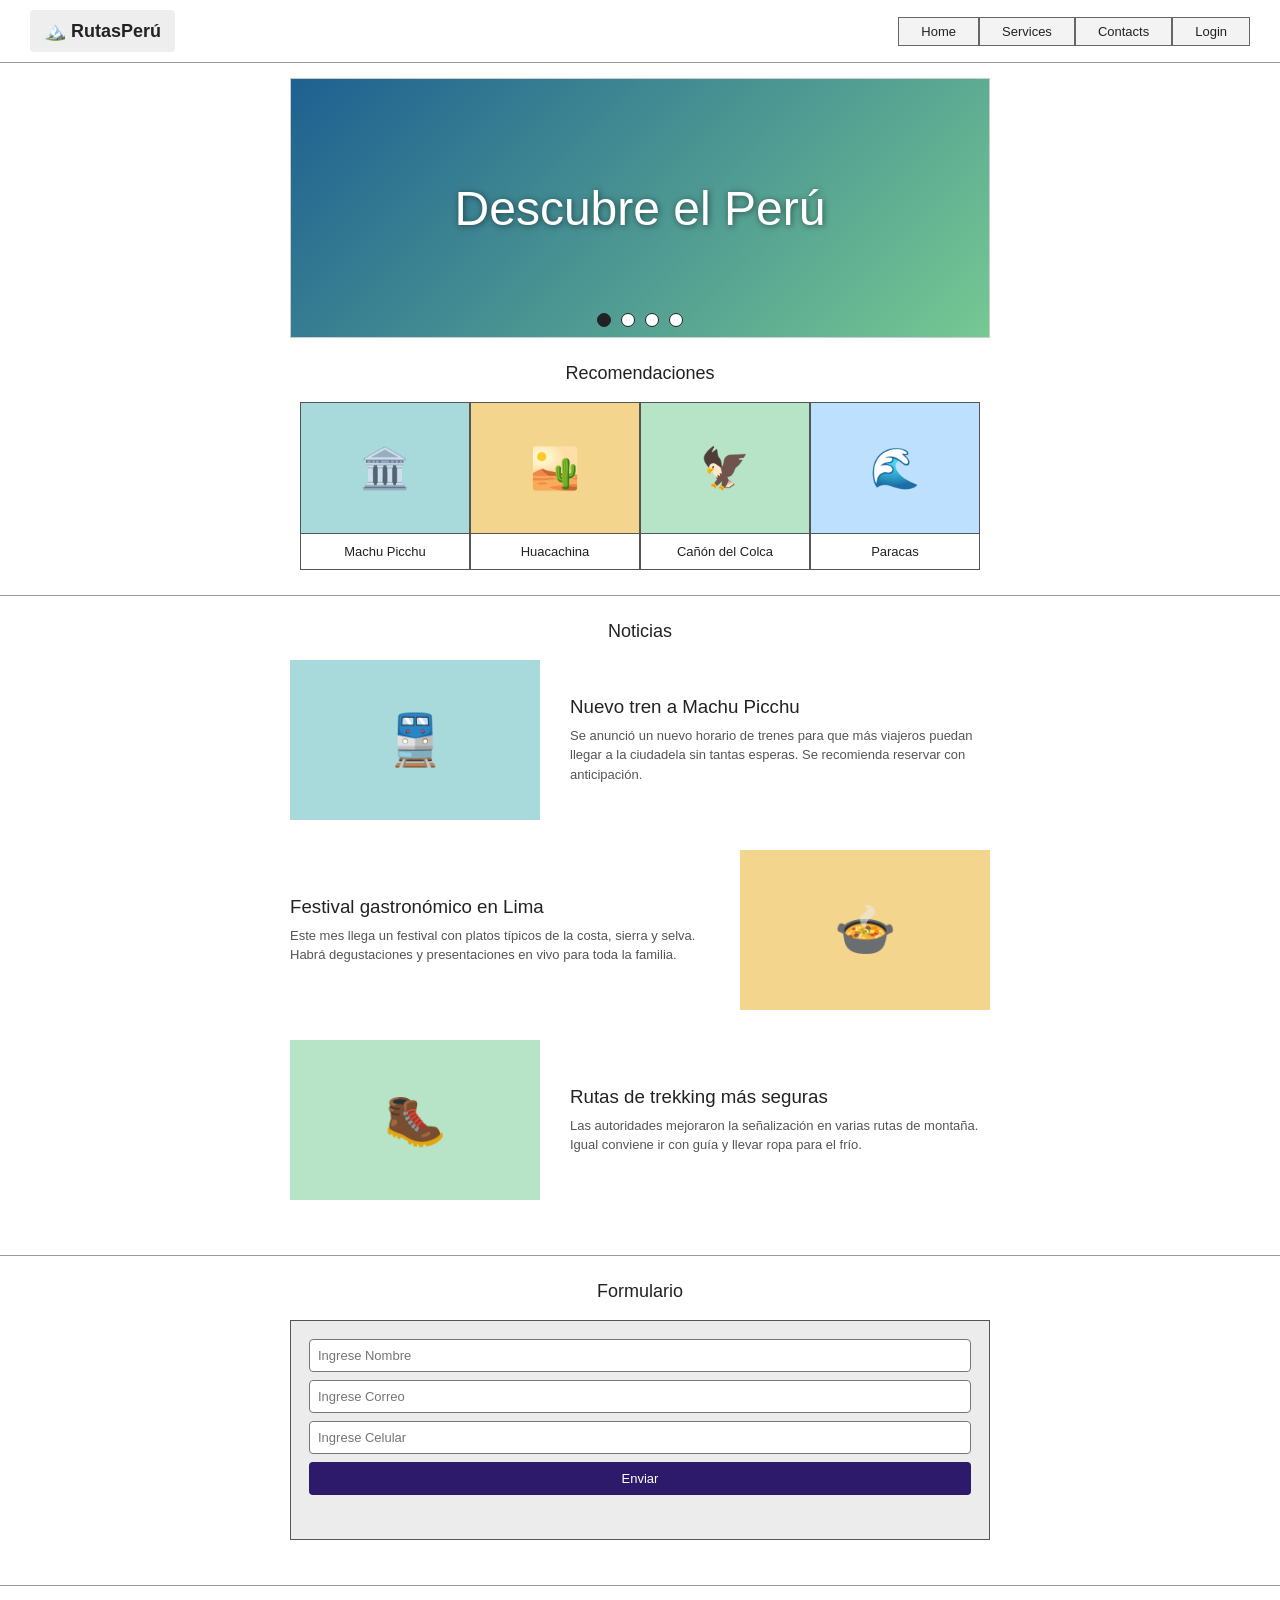
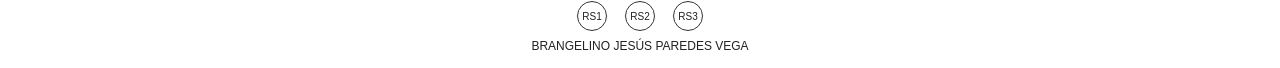
<file: clasetall04/index.html>
<!DOCTYPE html>
<html lang="es">
<head>
  <meta charset="UTF-8">
  <meta name="viewport" content="width=device-width, initial-scale=1.0">
  <title>Jesús Paredes</title>
  <link rel="stylesheet" href="estilos.css">
</head>
<body>

  <header class="cabecera">
    <div class="logo">🏔️ RutasPerú</div>
    <nav>
      <a href="index.html">Home</a>
      <a href="#recomendaciones">Services</a>
      <a href="contactos.html">Contacts</a>
      <a href="#formulario">Login</a>
    </nav>
  </header>

  <main>
    <!-- Slide -->
    <section class="slide" id="slide">
      <div class="slide-item activo" style="background: linear-gradient(135deg, #1e6091, #76c893);">Descubre el Perú</div>
      <div class="slide-item" style="background: linear-gradient(135deg, #bc6c25, #fefae0);">Aventura y cultura</div>
      <div class="slide-item" style="background: linear-gradient(135deg, #6a4c93, #8ac926);">Sabores del país</div>
      <div class="slide-item" style="background: linear-gradient(135deg, #264653, #e9c46a);">Viaja con nosotros</div>
      <div class="puntos">
        <span class="punto activo"></span>
        <span class="punto"></span>
        <span class="punto"></span>
        <span class="punto"></span>
      </div>
    </section>

    <!-- Recomendaciones -->
    <section class="seccion" id="recomendaciones">
      <h2>Recomendaciones</h2>
      <div class="tarjetas">
        <div class="tarjeta"><div class="img" style="background:#a8dadc;">🏛️</div><p>Machu Picchu</p></div>
        <div class="tarjeta"><div class="img" style="background:#f4d58d;">🏜️</div><p>Huacachina</p></div>
        <div class="tarjeta"><div class="img" style="background:#b7e4c7;">🦅</div><p>Cañón del Colca</p></div>
        <div class="tarjeta"><div class="img" style="background:#bde0fe;">🌊</div><p>Paracas</p></div>
      </div>
    </section>

    <!-- Noticias -->
    <section class="seccion" id="noticias">
      <h2>Noticias</h2>

      <article class="noticia">
        <div class="img grande" style="background:#a8dadc;">🚆</div>
        <div class="texto">
          <h3>Nuevo tren a Machu Picchu</h3>
          <p>Se anunció un nuevo horario de trenes para que más viajeros puedan llegar a la ciudadela sin tantas esperas. Se recomienda reservar con anticipación.</p>
        </div>
      </article>

      <article class="noticia invertida">
        <div class="img grande" style="background:#f4d58d;">🍲</div>
        <div class="texto">
          <h3>Festival gastronómico en Lima</h3>
          <p>Este mes llega un festival con platos típicos de la costa, sierra y selva. Habrá degustaciones y presentaciones en vivo para toda la familia.</p>
        </div>
      </article>

      <article class="noticia">
        <div class="img grande" style="background:#b7e4c7;">🥾</div>
        <div class="texto">
          <h3>Rutas de trekking más seguras</h3>
          <p>Las autoridades mejoraron la señalización en varias rutas de montaña. Igual conviene ir con guía y llevar ropa para el frío.</p>
        </div>
      </article>
    </section>

    <!-- Formulario -->
    <section class="seccion" id="formulario">
      <h2>Formulario</h2>
      <form id="formReserva" class="form">
        <input type="text" id="nombre" placeholder="Ingrese Nombre" required>
        <input type="email" id="correo" placeholder="Ingrese Correo" required>
        <input type="tel" id="clave" placeholder="Ingrese Celular" required>
        <button type="submit">Enviar</button>
        <p id="mensaje"></p>
      </form>
    </section>
  </main>

  <footer class="pie">
    <div class="redes">
      <span>RS1</span>
      <span>RS2</span>
      <span>RS3</span>
    </div>
    <p>BRANGELINO JESÚS PAREDES VEGA</p>
  </footer>

  <script src="app.js"></script>
</body>
</html>
</file>
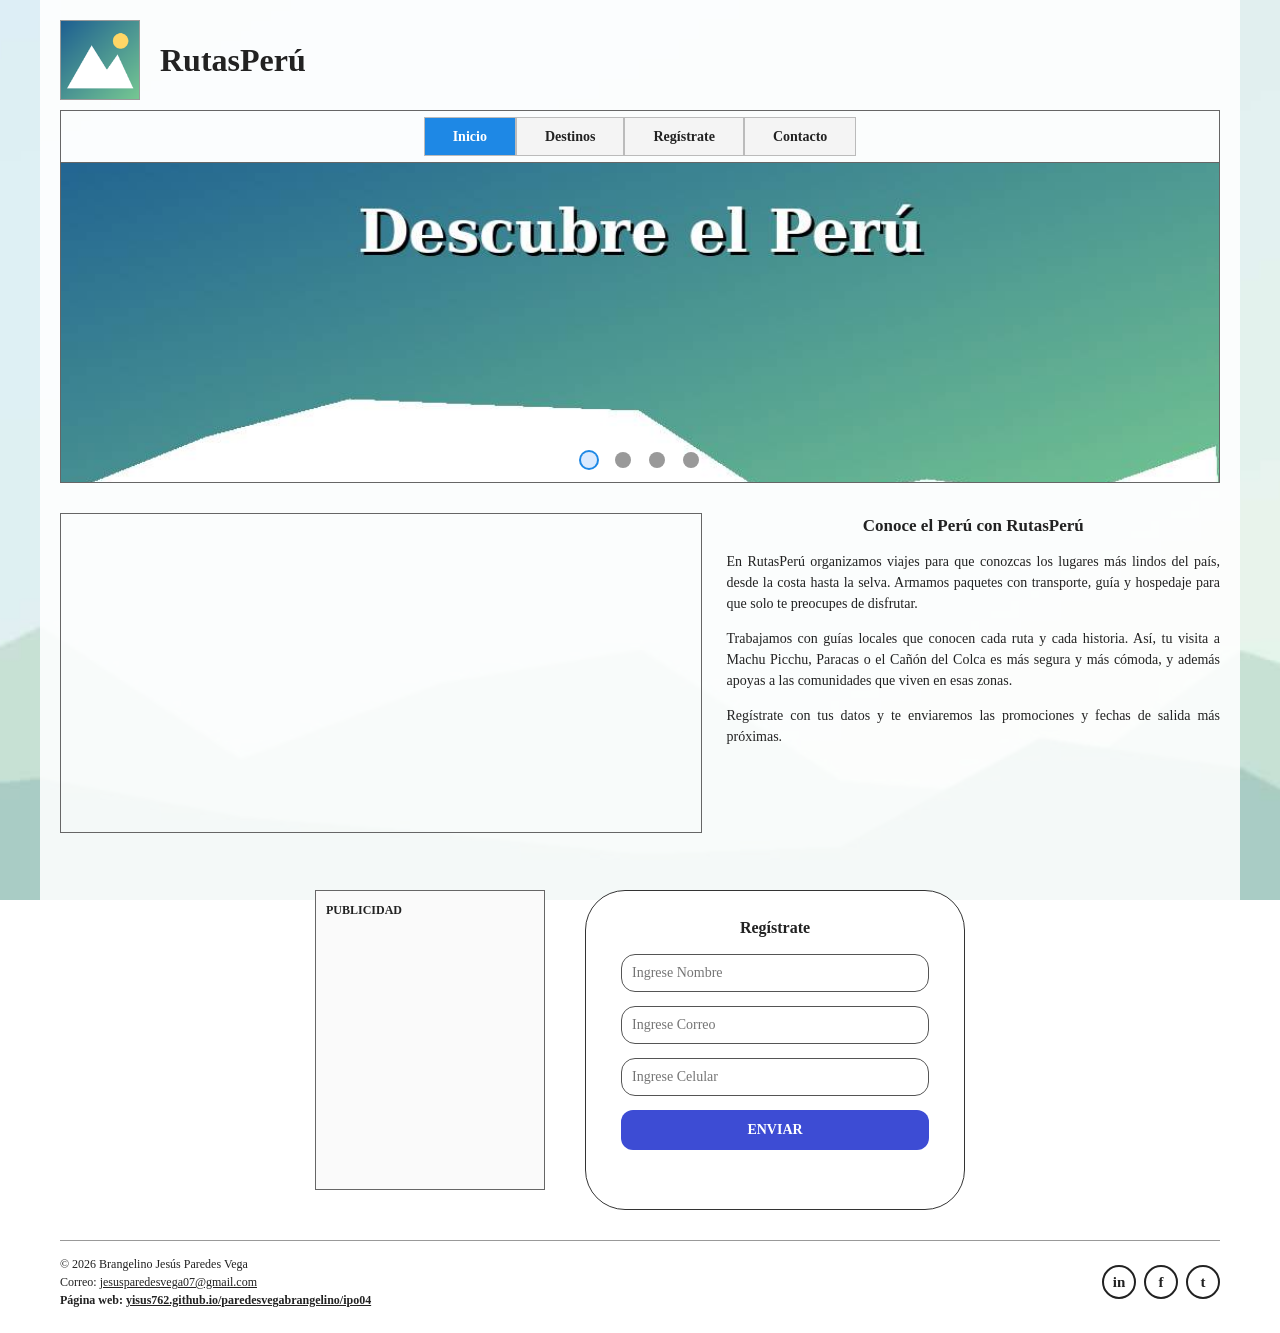
<file: ipo04/index.html>
<!DOCTYPE html>
<html lang="es">
<head>
  <meta charset="UTF-8">
  <meta name="viewport" content="width=device-width, initial-scale=1.0">
  <title>ParedesVega</title>
  <!-- Favicon con la imagen del logo -->
  <link rel="icon" type="image/png" href="img/logo.png">
  <link rel="stylesheet" href="css/estilos.css">
</head>
<body>

  <main>

    <!-- ================= CABECERA ================= -->
    <header class="cabecera">
      <img src="img/logo.png" alt="Logo de RutasPerú" class="logo">
      <h1>RutasPerú</h1>
    </header>

    <nav class="menu">
      <ul>
        <li><a href="#inicio" class="activo">Inicio</a></li>
        <li><a href="#destinos">Destinos</a></li>
        <li><a href="#registro">Regístrate</a></li>
        <li><a href="#contacto">Contacto</a></li>
      </ul>
    </nav>

    <!-- ================= SLIDER ================= -->
    <section class="slider" id="inicio">
      <img src="img/slide1.jpg" alt="Descubre el Perú" class="slide activo">
      <img src="img/slide2.jpg" alt="Aventura y cultura" class="slide">
      <img src="img/slide3.jpg" alt="Sabores de nuestro país" class="slide">
      <img src="img/slide4.jpg" alt="Viaja con nosotros" class="slide">

      <div class="paginacion">
        <span class="punto activo"></span>
        <span class="punto"></span>
        <span class="punto"></span>
        <span class="punto"></span>
      </div>
    </section>

    <!-- ================= CONTENIDO ================= -->
    <section class="contenido" id="destinos">
      <div class="col-video">
        <!-- CAMBIA VIDEO_ID por el código de tu video de YouTube
            (lo que va después de v= en la URL) -->
        <iframe src="https://www.youtube.com/embed/v4QvvSF3JfM"
        title="Video de RutasPerú"
        referrerpolicy="strict-origin-when-cross-origin"
        allowfullscreen></iframe>
      </div>

      <div class="col-texto">
        <h2>Conoce el Perú con RutasPerú</h2>
        <p>En RutasPerú organizamos viajes para que conozcas los lugares más lindos del país, desde la costa hasta la selva. Armamos paquetes con transporte, guía y hospedaje para que solo te preocupes de disfrutar.</p>
        <p>Trabajamos con guías locales que conocen cada ruta y cada historia. Así, tu visita a Machu Picchu, Paracas o el Cañón del Colca es más segura y más cómoda, y además apoyas a las comunidades que viven en esas zonas.</p>
        <p>Regístrate con tus datos y te enviaremos las promociones y fechas de salida más próximas.</p>
      </div>
    </section>

    <!-- ================= PUBLICIDAD + REGISTRO ================= -->
    <section class="registro-zona">
      <aside class="publicidad">
        <span>PUBLICIDAD</span>
      </aside>

      <form class="formulario" id="registro">
        <h3>Regístrate</h3>
        <input type="text" id="nombre" placeholder="Ingrese Nombre" required>
        <input type="email" id="correo" placeholder="Ingrese Correo" required>
        <input type="tel" id="celular" placeholder="Ingrese Celular" required>
        <button type="submit">ENVIAR</button>
        <p id="mensaje"></p>
      </form>
    </section>

    <!-- ================= PIE DE PÁGINA ================= -->
    <footer class="pie" id="contacto">
      <div class="copyright">
        <p>&copy; 2026 Brangelino Jesús Paredes Vega</p>
        <p>Correo: <a href="mailto:jesusparedesvega07@gmail.com">jesusparedesvega07@gmail.com</a></p>
      <p><strong>Página web: <a href="https://yisus762.github.io/paredesvegabrangelino/ipo04/" target="_blank" rel="noopener">yisus762.github.io/paredesvegabrangelino/ipo04</a></strong></p>
      </div>

      <div class="redes">
        <a href="https://www.linkedin.com/" target="_blank" rel="noopener" title="LinkedIn">in</a>
        <a href="https://www.facebook.com/" target="_blank" rel="noopener" title="Facebook">f</a>
        <a href="https://twitter.com/" target="_blank" rel="noopener" title="Twitter">t</a>
      </div>
    </footer>

  </main>

  <script src="js/app.js"></script>
</body>
</html>
</file>
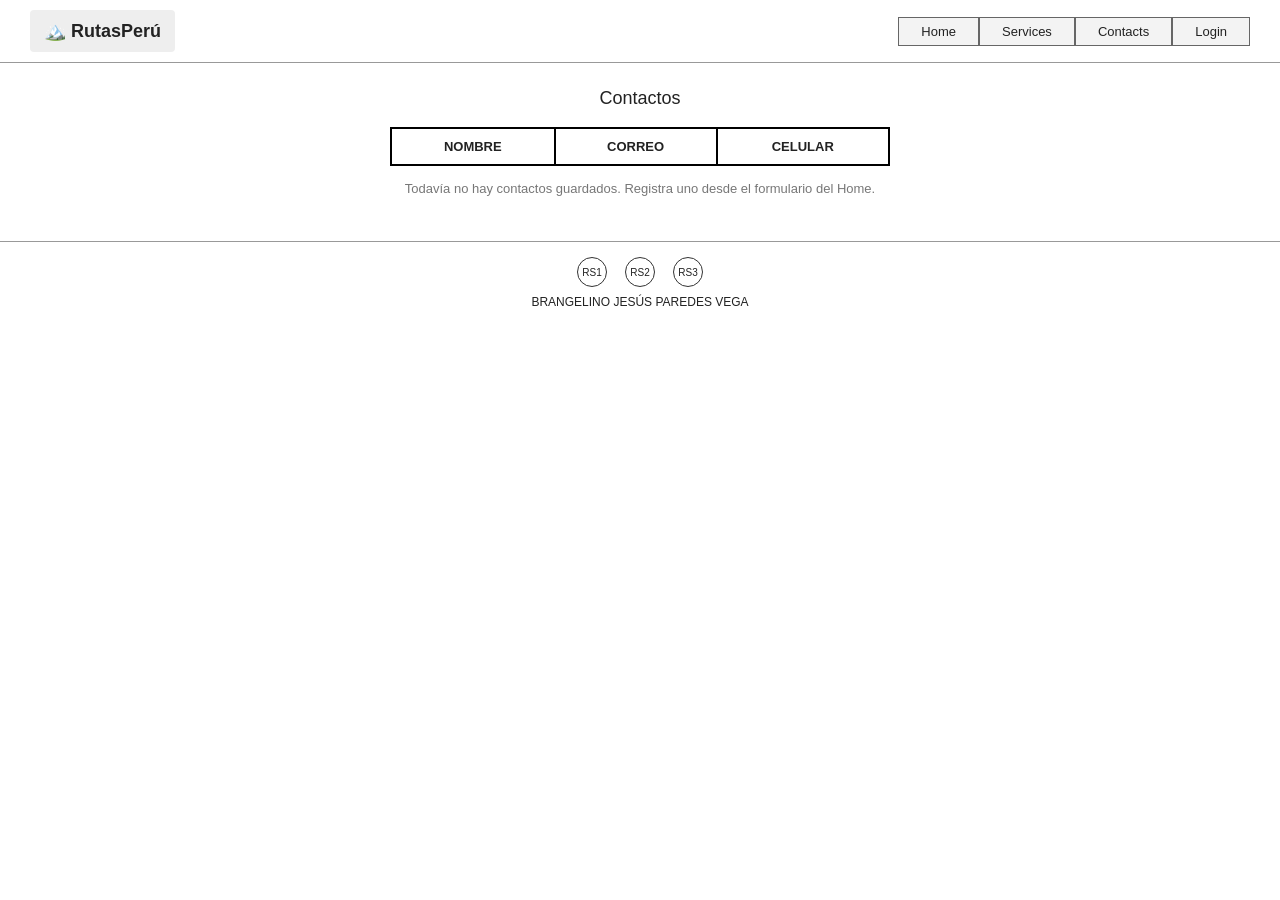
<file: clasetall04/contactos.html>
<!DOCTYPE html>
<html lang="es">
<head>
    <meta charset="UTF-8">
    <meta name="viewport" content="width=device-width, initial-scale=1.0">
    <title>Jesús Paredes - Contactos</title>
    <link rel="stylesheet" href="estilos.css">
</head>
<body>

    <header class="cabecera">
    <div class="logo">🏔️ RutasPerú</div>
    <nav>
        <a href="index.html">Home</a>
        <a href="index.html#recomendaciones">Services</a>
        <a href="contactos.html">Contacts</a>
        <a href="index.html#formulario">Login</a>
    </nav>
</header>

    <main>
    <section class="seccion">
        <h2>Contactos</h2>
        <table class="tabla" id="tablaContactos">
        <thead>
            <tr>
            <th>NOMBRE</th>
            <th>CORREO</th>
            <th>CELULAR</th>
        </tr>
        </thead>
        <tbody id="cuerpoTabla"></tbody>
    </table>
    <p id="vacio" class="vacio"></p>
    </section>
</main>

  <footer class="pie">
    <div class="redes">
      <span>RS1</span>
      <span>RS2</span>
      <span>RS3</span>
    </div>
    <p>BRANGELINO JESÚS PAREDES VEGA</p>
  </footer>

  <script src="app.js"></script>
</body>
</html>
</file>
<file: clasetall04/estilos.css>
* {
    margin: 0;
    padding: 0;
    box-sizing: border-box;
}

body {
    font-family: Arial, Helvetica, sans-serif;
    color: #222;
    background: #fff;
}

/* ---------- Cabecera ---------- */
.cabecera {
    display: flex;
    justify-content: space-between;
    align-items: center;
    padding: 10px 30px;
    border-bottom: 1px solid #999;
}

.logo {
    font-weight: bold;
    font-size: 18px;
    background: #eee;
    padding: 10px 14px;
    border-radius: 4px;
}

nav {
    display: flex;
}

nav a {
    text-decoration: none;
    color: #222;
    border: 1px solid #666;
    padding: 6px 22px;
    font-size: 13px;
    background: #f3f3f3;
}

nav a:hover {
    background: #1e6091;
    color: #fff;
}

/* ---------- Secciones ---------- */
.seccion {
    max-width: 700px;
    margin: 0 auto;
  padding: 25px 10px;
  text-align: center;
}

.seccion h2 {
  font-weight: normal;
  font-size: 18px;
  margin-bottom: 18px;
}

#noticias,
#formulario {
  border-top: 1px solid #999;
  max-width: 100%;
}

#noticias > *,
#formulario > * {
  max-width: 700px;
  margin-left: auto;
  margin-right: auto;
}

/* ---------- Slide ---------- */
.slide {
  position: relative;
  max-width: 700px;
  height: 260px;
  margin: 15px auto 0;
  border: 1px solid #ccc;
  overflow: hidden;
}

.slide-item {
  position: absolute;
  inset: 0;
  display: none;
  align-items: center;
  justify-content: center;
  font-size: 48px;
  color: #fff;
  text-shadow: 1px 1px 6px rgba(0, 0, 0, 0.5);
}

.slide-item.activo {
  display: flex;
}

.puntos {
  position: absolute;
  bottom: 10px;
  width: 100%;
  display: flex;
  justify-content: center;
  gap: 10px;
}

.punto {
  width: 14px;
  height: 14px;
  border-radius: 50%;
  border: 1px solid #222;
  background: #fff;
  cursor: pointer;
}

.punto.activo {
  background: #222;
}

/* ---------- Recomendaciones ---------- */
.tarjetas {
  display: grid;
  grid-template-columns: repeat(4, 1fr);
}

.tarjeta {
  border: 1px solid #555;
}

.tarjeta .img {
  height: 130px;
  display: flex;
  align-items: center;
  justify-content: center;
  font-size: 40px;
}

.tarjeta p {
  padding: 10px;
  font-size: 13px;
  border-top: 1px solid #555;
}

/* ---------- Noticias ---------- */
.noticia {
  display: flex;
  gap: 30px;
  align-items: center;
  margin-bottom: 30px;
  text-align: left;
}

.noticia.invertida {
  flex-direction: row-reverse;
}

.img.grande {
  width: 250px;
  height: 160px;
  display: flex;
  align-items: center;
  justify-content: center;
  font-size: 50px;
  flex-shrink: 0;
}

.texto h3 {
  font-weight: normal;
  margin-bottom: 8px;
}

.texto p {
  font-size: 13px;
  line-height: 1.5;
  color: #555;
}

/* ---------- Formulario ---------- */
.form {
  background: #ececec;
  border: 1px solid #555;
  padding: 18px;
  display: flex;
  flex-direction: column;
  gap: 8px;
}

.form input {
  padding: 8px;
  border: 1px solid #777;
  border-radius: 4px;
  font-size: 13px;
}

.form button {
  background: #2d1a6b;
  color: #fff;
  border: none;
  padding: 9px;
  border-radius: 4px;
  font-size: 13px;
  cursor: pointer;
}

.form button:hover {
  background: #44299a;
}

#mensaje {
  font-size: 13px;
  font-weight: bold;
  min-height: 18px;
}

/* ---------- Tabla de contactos ---------- */
.tabla {
  margin: 0 auto;
  border-collapse: collapse;
  width: 100%;
  max-width: 500px;
}

.tabla th,
.tabla td {
  border: 2px solid #000;
  padding: 10px;
  font-size: 13px;
}

.tabla th {
  font-weight: bold;
}

.tabla td {
  font-weight: bold;
}

.vacio {
  margin-top: 15px;
  color: #777;
  font-size: 13px;
}

/* ---------- Footer ---------- */
.pie {
  border-top: 1px solid #999;
  text-align: center;
  padding: 15px;
  font-size: 12px;
  margin-top: 20px;
}

.redes {
  display: flex;
  justify-content: center;
  gap: 18px;
  margin-bottom: 8px;
}

.redes span {
  width: 30px;
  height: 30px;
  border: 1px solid #333;
  border-radius: 50%;
  display: flex;
  align-items: center;
  justify-content: center;
  font-size: 10px;
}

/* ---------- Responsive ---------- */
@media (max-width: 650px) {
  .cabecera {
    flex-direction: column;
    gap: 10px;
  }

  .tarjetas {
    grid-template-columns: repeat(2, 1fr);
  }

  .noticia,
  .noticia.invertida {
    flex-direction: column;
  }

  .img.grande {
    width: 100%;
  }

  .slide-item {
    font-size: 30px;
  }
}
</file>
<file: ipo04/css/estilos.css>
/* ============ GENERAL ============ */
* {
  margin: 0;
  padding: 0;
  box-sizing: border-box;
}

body {
  font-family: Georgia, "Times New Roman", serif; /* fuente serif en todo el sitio */
  line-height: 1.5;                               /* interlineado 1.5 */
  color: #222;
  /* imagen de fondo fija que cubre toda la pantalla */
  background: url("../img/fondo.jpg") no-repeat center center fixed;
  background-size: cover;
}

/* contenedor principal */
main {
  max-width: 1200px;
  margin: 0 auto;
  padding: 10px 20px;
  background: rgba(255, 255, 255, 0.88);
  min-height: 100vh;
}

a {
  color: inherit;
}

/* ============ CABECERA ============ */
.cabecera {
  display: flex;
  align-items: center;
  gap: 20px;
  padding: 10px 0;
}

.logo {
  width: 80px;
  height: 80px;
  border: 1px solid #999;
}

.cabecera h1 {
  font-size: 32px;
}

/* ============ MENÚ ============ */
.menu {
  border: 1px solid #666;
  padding: 6px;
}

.menu ul {
  list-style: none;
  display: flex;
  justify-content: center;
}

.menu li a {
  display: block;
  padding: 8px 28px;
  text-decoration: none;
  font-size: 14px;
  font-weight: bold;
  border: 1px solid #bbb;
  background: #f4f4f4;
}

.menu li a.activo {
  background: #1e88e5;
  color: #fff;
}

.menu li a:hover {
  background: #e76f51;
  color: #fff;
}

/* ============ SLIDER ============ */
.slider {
  position: relative;
  height: 320px;
  overflow: hidden;
  border: 1px solid #666;
  border-top: none;
}

.slide {
  position: absolute;
  inset: 0;
  width: 100%;
  height: 100%;
  object-fit: cover;
  opacity: 0;
  transition: opacity 0.8s;
}

.slide.activo {
  opacity: 1;
}

.paginacion {
  position: absolute;
  bottom: 14px;
  width: 100%;
  display: flex;
  justify-content: center;
  gap: 18px;
}

.punto {
  width: 16px;
  height: 16px;
  border-radius: 50%;
  background: #999;
  cursor: pointer;
}

.punto.activo {
  background: #dbeafe;
  box-shadow: 0 0 0 2px #1e88e5;
}

/* ============ CONTENIDO ============ */
.contenido {
  display: flex;
  gap: 25px;
  padding: 30px 0;
  align-items: flex-start;
}

.col-video {
  flex: 1.3;
}

.col-video iframe {
  width: 100%;
  height: 320px;
  border: 1px solid #666;
}

.col-texto {
  flex: 1;
  font-size: 14px;
  line-height: 1.5;
}

.col-texto h2 {
  font-size: 17px;
  text-align: center;
  margin-bottom: 12px;
}

.col-texto p {
  margin-bottom: 14px;
  text-align: justify;
}

/* ============ PUBLICIDAD + REGISTRO ============ */
.registro-zona {
  display: flex;
  gap: 40px;
  justify-content: center;
  align-items: flex-start;
  padding: 20px 0 30px;
}

.publicidad {
  width: 230px;
  height: 300px;
  border: 1px solid #666;
  padding: 10px;
  font-size: 12px;
  font-weight: bold;
  background: #fafafa;
}

.formulario {
  width: 380px;
  border: 1px solid #333;
  border-radius: 40px;
  padding: 25px 35px;
  display: flex;
  flex-direction: column;
  gap: 14px;
  background: #fff;
}

.formulario h3 {
  text-align: center;
  font-size: 16px;
}

.formulario input {
  padding: 10px;
  border: 1px solid #555;
  border-radius: 14px;
  font-family: inherit;
  font-size: 14px;
}

.formulario button {
  background: #3d4cd4;
  color: #fff;
  border: none;
  padding: 12px;
  border-radius: 12px;
  font-family: inherit;
  font-size: 14px;
  font-weight: bold;
  cursor: pointer;
}

.formulario button:hover {
  background: #2a37a8;
}

#mensaje {
  text-align: center;
  font-size: 13px;
  font-weight: bold;
  min-height: 20px;
}

/* ============ PIE DE PÁGINA ============ */
.pie {
  display: flex;
  justify-content: space-between;
  align-items: center;
  border-top: 1px solid #999;
  padding: 14px 0;
  font-size: 12px;
}

.copyright {
  text-align: left;
}

.redes {
  display: flex;
  gap: 8px;
}

.redes a {
  width: 34px;
  height: 34px;
  border: 2px solid #222;
  border-radius: 50%;
  display: flex;
  align-items: center;
  justify-content: center;
  text-decoration: none;
  font-weight: bold;
  font-size: 15px;
}

.redes a:hover {
  background: #1e88e5;
  color: #fff;
  border-color: #1e88e5;
}

/* ============ RESPONSIVE (550px o menos) ============ */
@media (max-width: 550px) {

  /* logo y nombre centrados, en columna */
  .cabecera {
    flex-direction: column;
    justify-content: center;
    text-align: center;
    gap: 6px;
  }

  /* menú en columna */
  .menu ul {
    flex-direction: column;
  }

  .menu li a {
    text-align: center;
  }

  /* slider más bajo */
  .slider {
    height: 200px;
  }

  /* video y texto en columna */
  .contenido {
    flex-direction: column;
    gap: 15px;
  }

  .col-video,
  .col-texto {
    flex: none;
    width: 100%;
  }

  .col-video iframe {
    height: 230px;
  }

  /* se oculta la publicidad */
  .publicidad {
    display: none;
  }

  .formulario {
    width: 100%;
    padding: 20px;
  }

  /* pie en columna: redes primero y centradas */
  .pie {
    flex-direction: column-reverse;
    gap: 12px;
    text-align: center;
  }

  .copyright {
    text-align: center;
  }

  .redes {
    justify-content: center;
  }
}
</file>
